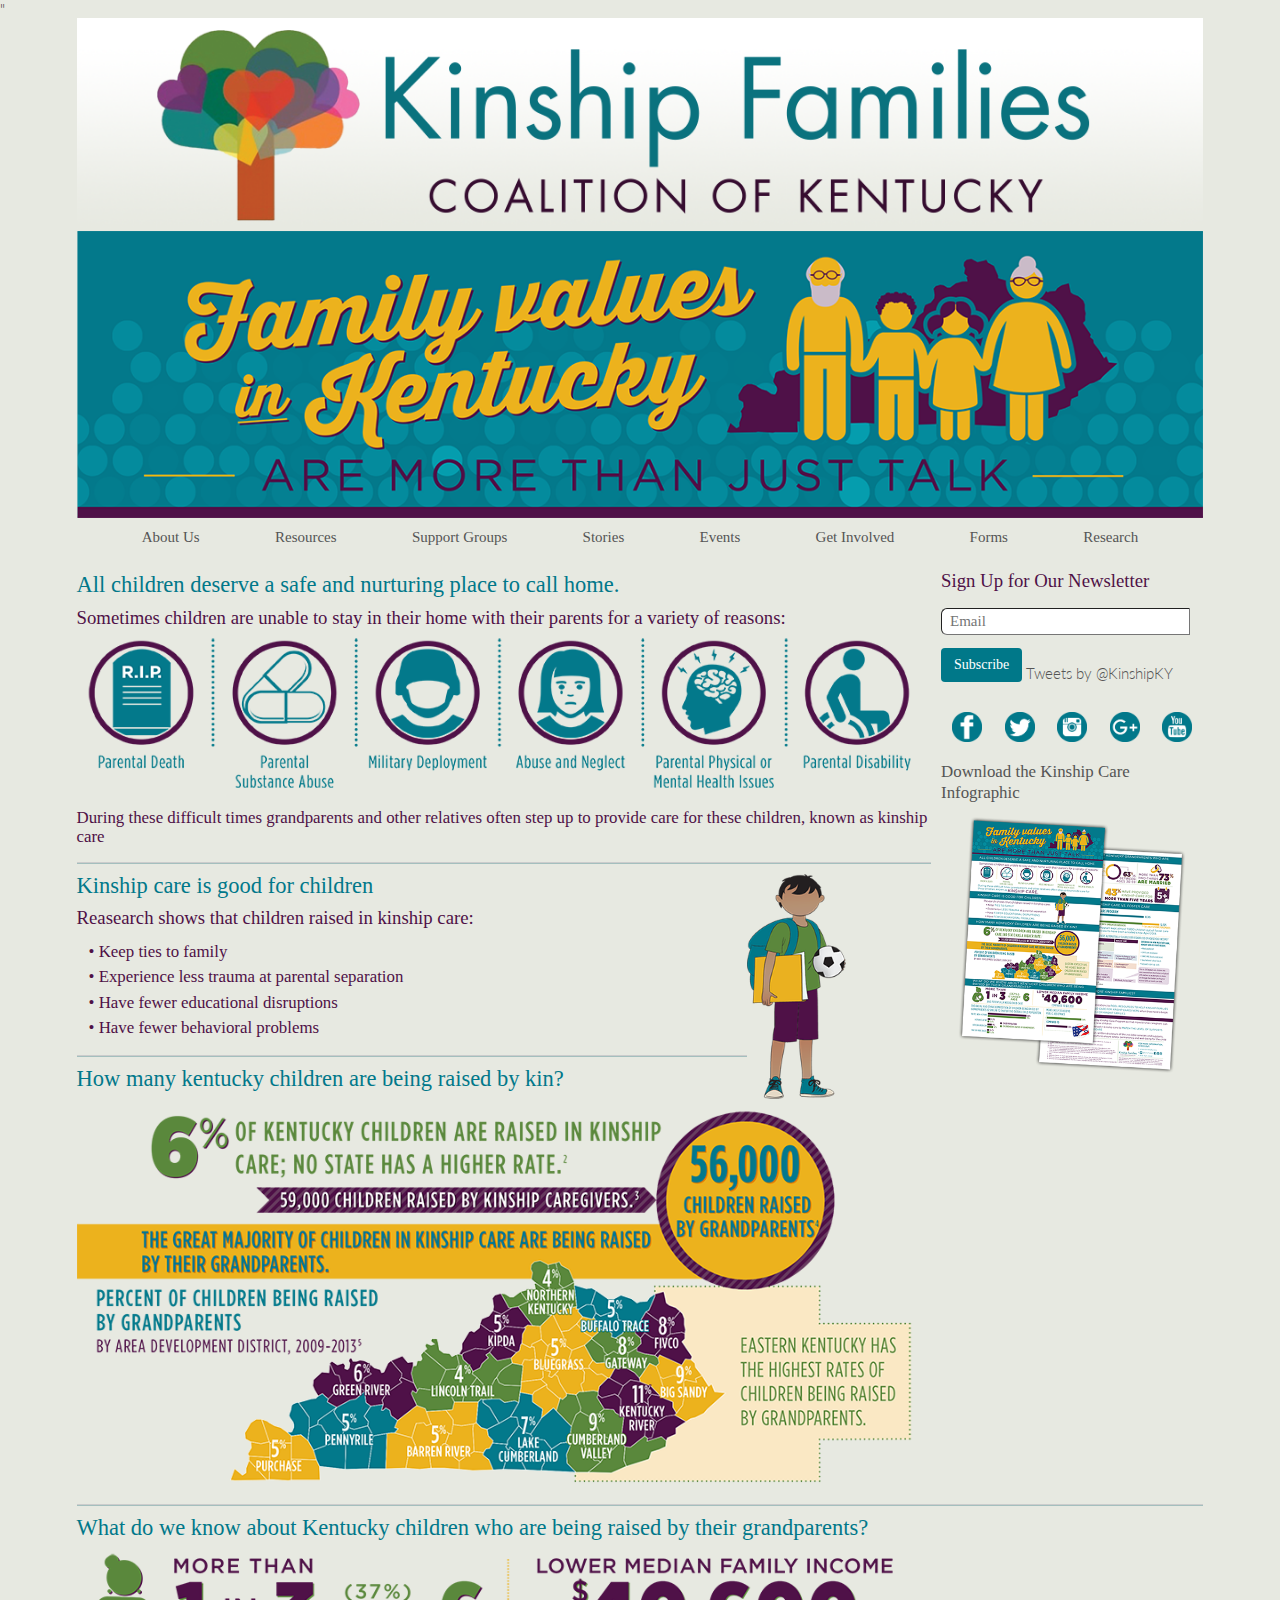
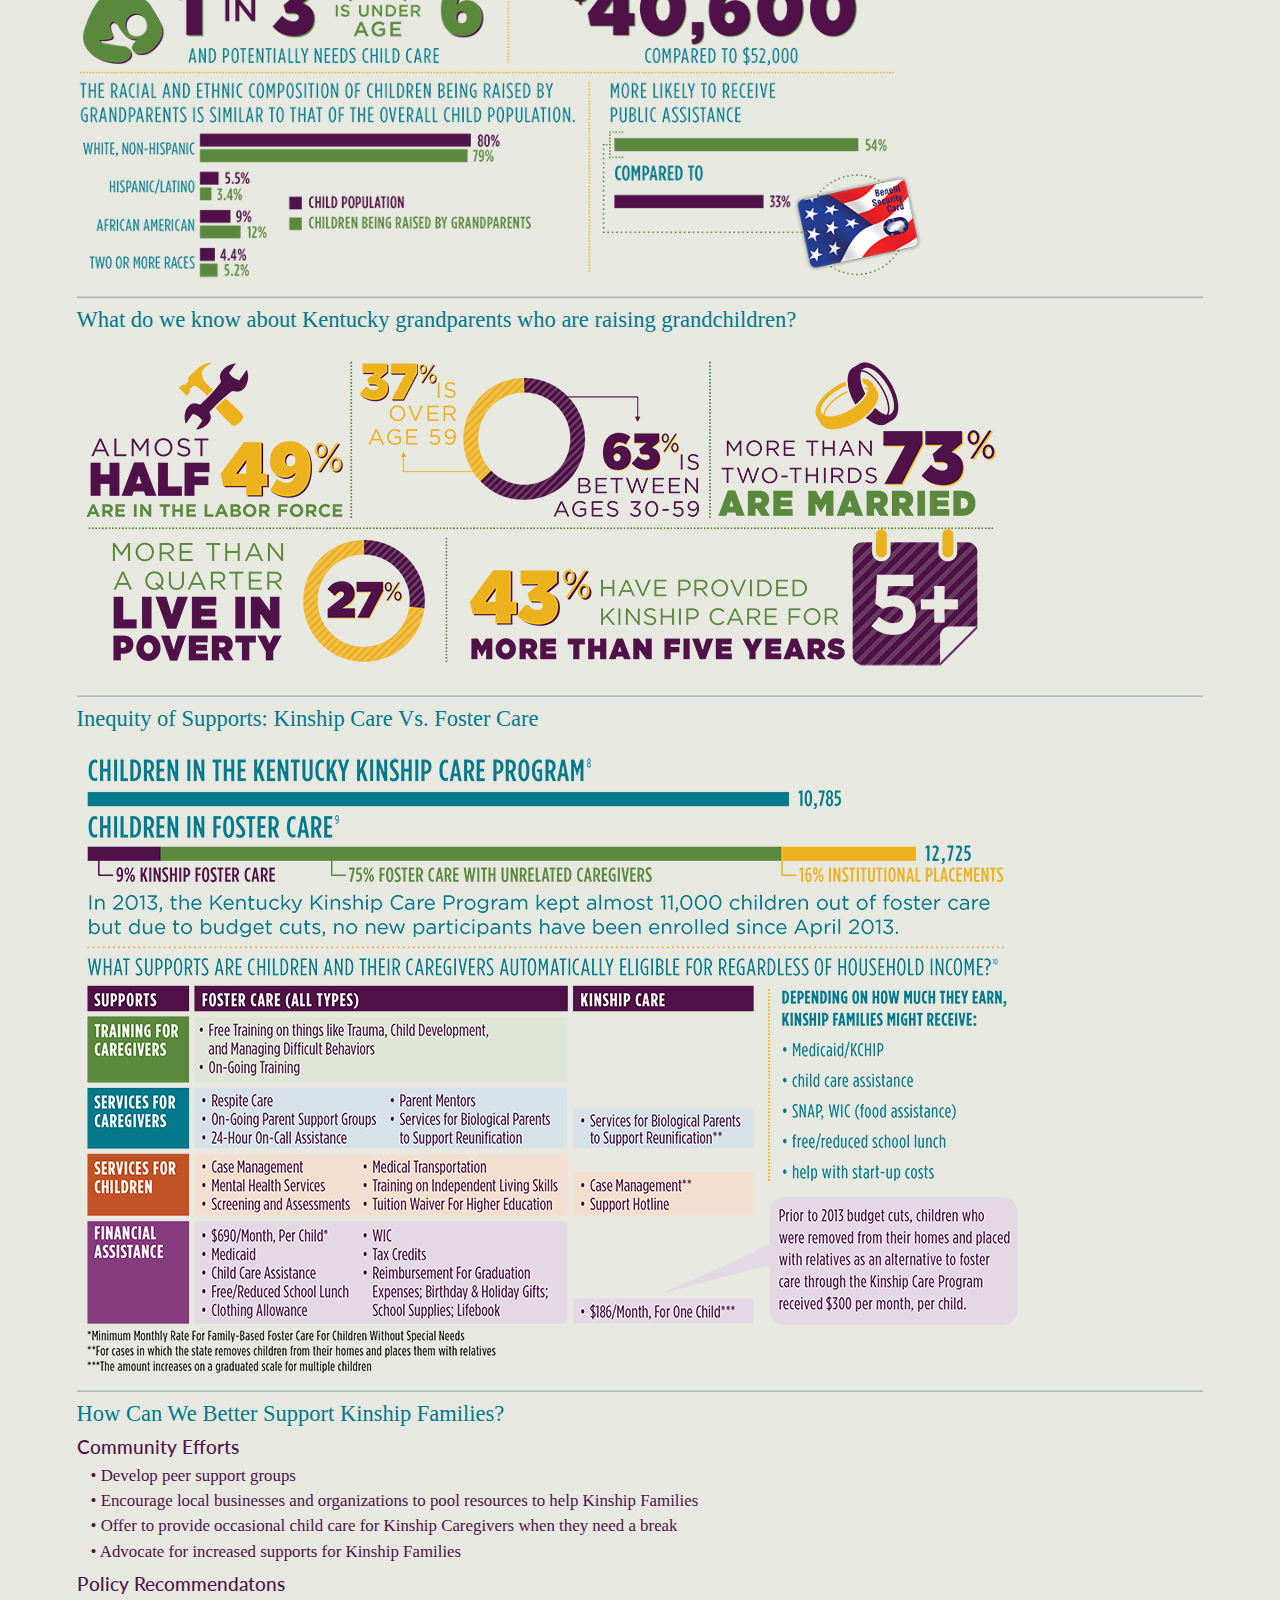
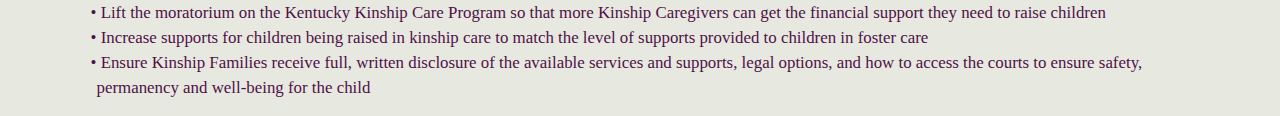
<file: Index.htm>
<!doctype html>
<!--[if lt IE 7]> <html class="ie6 oldie"> <![endif]-->
<!--[if IE 7]>    <html class="ie7 oldie"> <![endif]-->
<!--[if IE 8]>    <html class="ie8 oldie"> <![endif]-->
<!--[if gt IE 8]><!--> <html class="">
<!--<![endif]-->
<head>
<meta charset="UTF-8" />
<meta http-equiv="X-UA-Compatible" content="IE=edge,chrome=1">
<meta name="viewport" content="width=device-width, initial-scale=1.0">
<link rel="stylesheet" type="text/css" href="Styles/style.css" />
<link href='http://fonts.googleapis.com/css?family=Lato:300,400,700' rel='stylesheet' type='text/css' />
<script type="text/javascript" src="Scripts/modernizr.custom.79639.js"></script>
<noscript>
<link rel="stylesheet" type="text/css" href="Styles/noJS.css" />
</noscript>
<meta charset="UTF-8">
<meta http-equiv="X-UA-Compatible" content="IE=edge,chrome=1">
<meta name="viewport" content="width=device-width, initial-scale=1">
<title>Kinship Families Coalition of Kentucky</title>
<link href='http://fonts.googleapis.com/css?family=Open+Sans' rel='stylesheet' type='text/css'>
<link href="css/bootstrap.css" rel="stylesheet" type="text/css">
<script src="http://code.jquery.com/jquery-1.11.3.min.js"></script>
<link rel="stylesheet" type="text/css" href="Styles/jquery.easymenu.css" />
<script type="text/javascript" src="Scripts/jquery.easymenu.js"></script>

<meta charset="UTF-8">
<meta name="viewport" content="width=device-width, initial-scale=1">
<title>Kinship Families Coalition of Kentucky</title>
<link href="Styles/boilerplate.css" rel="stylesheet" type="text/css">
<link href="Styles/fluid-grid.css" rel="stylesheet" type="text/css">
<link href="Styles/main.css" rel="stylesheet" type="text/css">
<link href="Styles/demo.css" rel="stylesheet" type="text/css">
<link href="Styles/font-awesome.css" rel="stylesheet" type="text/css">
<!-- 
To learn more about the conditional comments around the html tags at the top of the file:
paulirish.com/2008/conditional-stylesheets-vs-css-hacks-answer-neither/

Do the following if you're using your customized build of modernizr (http://www.modernizr.com/):
* insert the link to your js here
* remove the link below to the html5shiv
* add the "no-js" class to the html tags at the top
* you can also remove the link to respond.min.js if you included the MQ Polyfill in your modernizr build 
-->
<!--[if lt IE 9]>
<script src="http://html5shiv.googlecode.com/svn/trunk/html5.js"></script>
<![endif]-->
<!--The following script tag downloads a font from the Adobe Edge Web Fonts server for use within the web page. We recommend that you do not modify it.-->
<!-- HTML5 shim for IE8 support of HTML5 elements and media queries -->
<!--[if lt IE 9]>
<script src="https://oss.maxcdn.com/html5shiv/3.7.2/html5shiv.min.js"></script>
<![endif]-->
<script type="text/javascript">
function MM_swapImgRestore() { //v3.0
  var i,x,a=document.MM_sr; for(i=0;a&&i<a.length&&(x=a[i])&&x.oSrc;i++) x.src=x.oSrc;
}
function MM_preloadImages() { //v3.0
  var d=document; if(d.images){ if(!d.MM_p) d.MM_p=new Array();
    var i,j=d.MM_p.length,a=MM_preloadImages.arguments; for(i=0; i<a.length; i++)
    if (a[i].indexOf("#")!=0){ d.MM_p[j]=new Image; d.MM_p[j++].src=a[i];}}
}

function MM_findObj(n, d) { //v4.01
  var p,i,x;  if(!d) d=document; if((p=n.indexOf("?"))>0&&parent.frames.length) {
    d=parent.frames[n.substring(p+1)].document; n=n.substring(0,p);}
  if(!(x=d[n])&&d.all) x=d.all[n]; for (i=0;!x&&i<d.forms.length;i++) x=d.forms[i][n];
  for(i=0;!x&&d.layers&&i<d.layers.length;i++) x=MM_findObj(n,d.layers[i].document);
  if(!x && d.getElementById) x=d.getElementById(n); return x;
}

function MM_swapImage() { //v3.0
  var i,j=0,x,a=MM_swapImage.arguments; document.MM_sr=new Array; for(i=0;i<(a.length-2);i+=3)
   if ((x=MM_findObj(a[i]))!=null){document.MM_sr[j++]=x; if(!x.oSrc) x.oSrc=x.src; x.src=a[i+2];}
}
</script>
</head>
<link rel="shortcut icon" href="Assets/KFCK_Favicon.png"/>"
<body class="backgroundColor" onLoad="MM_preloadImages('Assets/FacebookGold.png','Assets/TwitterGold.png','Assets/InstagramGold.png','Assets/GooglePlusGold.png','Assets/YouTubeGold.png')">
	<div class="gridContainer clearfix">
      <div class="fluid " id="NavBar"> <img src="Assets/KFCK_LogoWithGrad.png" alt="KFCK Logo"/> <img src="Assets/KFCK_Masthead3.png" alt="KFCK Masthead"/></div>
      <div id="MastheadMobile" class="fluid "><img src="Assets/KFCK_LogoGradMobile2.jpg" alt="KFCK Masthead for Mobile" id="mastheadMobile"/>
      </div>
<div id="EasyMenu" class="fluid  hide_mobile hide_tablet">
     <ul id="menu" class="clearfix">
       <li><a href="#">About Us</a>
         <ul>
           <li><a href="#">Coalition Members</a></li>
         </ul>
       </li>
       <li><a href="#">Resources</a>
         <ul>
           <li><a href="#">Search Resources</a></li>
         </ul>
       </li>
       <li><a href="#">Support Groups</a>
         <ul>
           <li><a href="#">Search Support Groups</a></li>
         </ul>
       </li>
       <li><a href="#">Stories</a>
         <ul>
           <li><a href="#">Share Your Stories</a></li>
         </ul>
       </li>
       <li><a href="#">Events</a></li>
       <li><a href="#">Get Involved</a>
         <ul>
           <li><a href="#">Ways to Act</a></li>
           <li><a href="#">KFCK Newsletter</a></li>
         </ul>
       </li>
       <li><a href="#">Forms</a></li>
       <li><a href="#">Research</a></li>
    </ul>
 
<script src="Scripts/respond.min.js"></script>  
<script>var __adobewebfontsappname__="dreamweaver"</script>
<script src="http://use.edgefonts.net/source-sans-pro:n2,n3,n4,i4:default.js" type="text/javascript"></script>
<script src="//code.jquery.com/jquery-1.11.3.min.js"></script>
	<script type="text/javascript">
	$(document).ready(function() {
		$("#menu").easymenu();
	});
	</script>
    <script type="text/javascript">

  var _gaq = _gaq || [];
  _gaq.push(['_setAccount', 'UA-36251023-1']);
  _gaq.push(['_setDomainName', 'jqueryscript.net']);
  _gaq.push(['_trackPageview']);

  (function() {
    var ga = document.createElement('script'); ga.type = 'text/javascript'; ga.async = true;
    ga.src = ('https:' == document.location.protocol ? 'https://ssl' : 'http://www') + '.google-analytics.com/ga.js';
    var s = document.getElementsByTagName('script')[0]; s.parentNode.insertBefore(ga, s);
  })();

</script>
</div>
<div class="container fluid" id="dd">
			
			<section class="main">
				<div class="wrapper-demo">
					<div id="dd" class="wrapper-dropdown-5" tabindex="1">Navigation
						<ul class="dropdown">
							<li><a href="#">About Us</a></li>
							<li><a href="#">Coalition Members</a></li>
							<li><a href="#">Resources</a></li>
                            <li><a href="#">Search Resources</a></li>
							<li><a href="#">Support Groups</a></li>
							<li><a href="#">Search Support Groups</a></li>
                            <li><a href="#">Stories</a></li>
							<li><a href="#">Share Your Story</a></li>
							<li><a href="#">Events</a></li>
                            <li><a href="#">Get Involved</a></li>
							<li><a href="#">Ways to Act</a></li>
							<li><a href="#">KFCK Newsletter</a></li>
                            <li><a href="#">Forms</a></li>
							<li><a href="#">Research</a></li>
						</ul>
					</div>
				​</div>
			</section>
			
		</div>
<!--<div id="PullDownMenu" class="fluid ">
  <select id="PullDownMenu">
    <option value="Navigation">Navigation</option>
    <option value="About Us">About Us</option>
    <option value="Coalition Members">Coalition Members</option>
    <option value="Resources">Resources</option>
    <option value="Search Resources">Search Resources</option>
    <option value="Support Groups">Search Support Groups</option>
    <option value="Stories">Share Your Stories</option>
    <option value="Events">Events</option>
    <option value="Get Involved">Get Involved</option>
    <option value="KFCK Newsletter">KFCK Newsletter</option>
    <option value="Coalition Members">Coalition Members</option>
    <option value="Forms">Forms</option>
    <option value="Research">Research</option>
  </select>
</div>-->
<div class="fluid asideright" id="Sidebar">
  <h3 class="NewsletterSignUp">Sign Up for Our Newsletter</h3>
<input type="email" class="Email" placeholder="Email" title="Email">
<p id="Space" class="fluid "></p>
		<button type="button" class="btn btn-success">Subscribe
		</button>
<a class="twitter-timeline" href="https://twitter.com/KinshipKY" data-widget-id="653076420848128000">Tweets by @KinshipKY</a>
<script>!function(d,s,id){var js,fjs=d.getElementsByTagName(s)[0],p=/^http:/.test(d.location)?'http':'https';if(!d.getElementById(id)){js=d.createElement(s);js.id=id;js.src=p+"://platform.twitter.com/widgets.js";fjs.parentNode.insertBefore(js,fjs);}}(document,"script","twitter-wjs");</script>
<div id="SocialMediaIcons" class="fluid ">
<table width="100%" border="0" align="center" cellpadding="2" cellspacing="2" class="SocMediaTable">
  <tbody>
    <tr>
      <td padding: 10px><a href="https://www.facebook.com/KinshipFamiliesCoalitionofKY" target="new"></a><a href="https://www.facebook.com/KinshipFamiliesCoalitionofKY" target="new" onMouseOver="MM_swapImage('Facebook','','Assets/FacebookGold.png',1)" onMouseOut="MM_swapImgRestore()"><img src="Assets/FacebookWhite.png" alt="Facebook" width="30" height="30" id="Facebook"></a> 
        </td>
      <td><a href="https://twitter.com/KinshipKY" onMouseOut="MM_swapImgRestore()" target="new" onMouseOver="MM_swapImage('Twitter','','Assets/TwitterGold.png',1)"><img id="Twitter" src="Assets/TwitterWhite.png" alt="Twitter" width="30" height="30" id="Twitter"></a>
        </td>
      <td><a href="https://instagram.com/kinshipky/" onMouseOut="MM_swapImgRestore()" target="new" onMouseOver="MM_swapImage('Instagram','','Assets/InstagramGold.png',1)"><img id="Instagram" src="Assets/Instagram2.png" alt="Instagram" width="30" height="30" id="Instagram"></a>
        </td>
      <td><a href="https://plus.google.com/+KinshipkyOrg/about" onMouseOut="MM_swapImgRestore()" target="new" onMouseOver="MM_swapImage('GooglePlus','','Assets/GooglePlusGold.png',1)"><img id="GooglePlus" src="Assets/GooglePlusWhite.png" alt="Google Plus" width="30" height="30" id="GooglePlus"></a>
        </td>
      <td><a href="https://www.youtube.com/c/KinshipkyOrg" onMouseOut="MM_swapImgRestore()"  target="new" onMouseOver="MM_swapImage('YouTube','','Assets/YouTubeGold.png',1)"><img id="YouTube" src="Assets/YouTubeWhite.png" alt="YouTube" width="30" height="30" id="YouTube"></a>
        </td>
      </tr>
    </tbody>
</table>
<div id="pdfDownload" class="fluid ">
<a href="KinshipCareInfographic_5.pdf" target="new">Download the Kinship Care Infographic</a>
</div>
<div class="fluid "><a href="KinshipCareInfographic_5.pdf" target="new"><img src="Assets/KinshipCareInfographic_Icon2.png" alt="Kinship Care Infographic" class="pdfIcon"/></a> </div>
</div>
</div>
<div id="Header" class="fluid ">
	<h1 class="TopHeader">All children deserve a safe and nurturing place to call home.</h1>
</div>
<div class="fluid ">
  <h3 id="Subhead">Sometimes children are unable to stay in their home with their parents for a variety of reasons:</h3>
</div>
<div class="fluid " id="SubheadForScreen">
<img src="Assets/ParentalIcons2.png" alt="Parental Risk Factors"/> </div>

<div class="fluid " id="BulletedListHidden">
<ul id="BulletedList">
    <li>• Parental Death </li>
    <li>• Parental Substance Abuse</li>
    <li>• Military Deployment</li>
    <li>• Abuse and Neglect</li>
    <li>• Parental Physical or Mental Health Issues</li>
    <li>• Parental Disability</li>
  </ul>
</div>
<div class="fluid ">
  <h4 class="Subhead2">During these difficult times grandparents and other relatives often step up to provide care for these children, known as kinship care</h4>
</div>
<hr color="#A4BFBE">
<div class="fluid " id="GraphicForScreen"><img src="Assets/StudentIcon_rgb2.png" alt="Student Icon" width="99" class="asiderightGraphic"/></div>
<div class="fluid ">
	<h1 id="Header1">Kinship care is good for children</h1>
</div>
<div class="fluid ">
  <h3 id="Subhead">Reasearch shows that children raised in kinship care:</h3>
</div>
<div id="BulletedList" class="fluid ">
	<ul class="fluid fluidList">
    	<li class="fluid ">• Keep ties to family</li>
        <li class="fluid ">• Experience less trauma at parental separation</li>
        <li class="fluid ">• Have fewer educational disruptions</li>
        <li class="fluid ">• Have fewer behavioral problems</li>
	</ul>
</div>
<hr color="#A4BFBE">
<div id="Header3" class="fluid ">
  <h1 id="Header1">How many kentucky children are being raised by kin?</h1>
</div>
<div class="fluid  HangingIndent RaisedByKinBullets">
	<ul class="fluid fluidList">
    	<li class="fluid ">• 6% of Kentucky children are raised in kinship care; no state has a higher rate</li>
        <li class="fluid ">• 59,000 children raised by kinship caregivers</li>
        <li class="fluid ">• 56,000 children raised by grandparents</li>
        <li class="fluid ">• Eastern Kentucky has the highest rates of children being raised by grandparents</li>
	</ul>
</div>


<div class="fluid  RaisedByKinTablet">
<img src="Assets/RaisedByKin3.png" alt=""/> </div>
<div id="RaisedByKinScreen" class="fluid ">
<img src="Assets/RaisedByKin4.png" alt=""/> </div>

<hr color="#A4BFBE">
<div id="Header3" class="fluid ">
  <h1 id="Header1">What do we know about Kentucky children who are being raised by their grandparents?</h1>
</div>
<div class="fluid  HangingIndent RaisedByKinBullets">
	<ul class="fluid fluidList">
    	<li class="fluid ">• More than 1 in 3 (37%) is under age 6</li>
        <li class="fluid ">• Lower median family income: $40,000 compared to $52,000</li>
        <li class="fluid ">• The racial and ethnic composition of children being raised by grandparents is similar to that of the overall child population</li>
        <li class="fluid ">• More likely to receive public assistance</li>
	</ul>
</div>

<div class="fluid  RaisedByGrandparentsTablet">
<img src="Assets/RaisedByGrandparents_750px.png" alt="Raised By Grandparents Graphic"/> </div>
<div class="fluid  RaisedByGrandparentsScreen">
<img src="Assets/RaisedByGrandparents_950px.png" alt="Raised By Grandparents Graphic"/> </div>

<hr color="#A4BFBE">
<div id="Header3" class="fluid ">
  <h1 id="Header1">What do we know about Kentucky grandparents who are raising grandchildren?</h1>
</div>
<div class="fluid  HangingIndent RaisedByKinBullets">
	<ul class="fluid fluidList">
    	<li class="fluid ">• Almost half (49%) are in the labor force</li>
        <li class="fluid ">• 37% are over age 59 and 63% are between ages 30-59</li>
        <li class="fluid ">• More than two-thirds (73%) are married</li>
        <li class="fluid ">• More than a quarter (27%) live in poverty</li>
        <li class="fluid ">• 43% have provided kinship care for more than five years</li>
	</ul>
</div>

<div class="fluid GrandparentsRaisingChildrenTablet">
<img src="Assets/GranparentsRaisingChildren_750px.png" alt="Granparents Raising Children Graphic"/> </div>
<div class="fluid GrandparentRaisingChildrenScreen">
<img src="Assets/GranparentsRaisingChildren_950px.png" alt="Granparents Raising Children Graphic"/> </div>

<hr color="#A4BFBE" id="hr2">
<div id="Header3" class="fluid ">
  <h1 id="Header1">Inequity of Supports: Kinship Care Vs. Foster Care</h1>
</div>
<div class="fluid ">
  <h2 id="Header2">Children in the Kentucky Kinship Care Program:</h2>
</div>
<div class="fluid  HangingIndent RaisedByKinBullets">
	<ul class="fluid fluidList">
    	<li class="fluid ">• 10,785</li>
	</ul>
</div>
<div id="Header3" class="fluid ">
  <h2 id="Header2">Children in Foster Care:</h2>
</div>
<div class="fluid  HangingIndent RaisedByKinBullets">
	<ul class="fluid fluidList">
    	<li class="fluid ">• 12,725</li>
        <li class="fluid FluidListInd">• Kinship Foster Care: 9%</li>
        <li class="fluid  FluidListInd">• Foster Care with Unrelated Caregivers: 75%%</li>
        <li class="fluid  FluidListInd">• Institutional Placements: 16%</li>
	</ul>
</div>

<div class="fluid InequityOfSupportTablet">
<img src="Assets/InequityOfSupport_750px.png" alt="Inequity Of Support Graphic"/> </div>
<div class="fluid InequityOfSupportScreen">
<img src="Assets/InequityOfSupport_950px.png" alt="Inequity Of Support Graphic"/> </div>

<hr color="#A4BFBE" id="hr2">
<div id="Header3" class="fluid ">
  <h1 id="Header1">How Can We Better Support Kinship Families?</h1>
</div>
<div>
<h2 class="fluid Subhead3">Community Efforts</h2>
</div>

<div class="fluid  HangingIndent">
	<ul class="fluid fluidList">
    	<li class="fluid ">• Develop peer support groups</li>
        <li class="fluid ">• Encourage local businesses and organizations to pool resources to help Kinship Families</li>
        <li class="fluid ">• Offer to provide occasional child care for Kinship Caregivers when they need a break</li>
        <li class="fluid ">• Advocate for increased supports for Kinship Families</li>
	</ul>
</div>

<div>
<h2 class="fluid Subhead3">Policy Recommendatons</h2>
</div>

<div class="fluid  HangingIndent">
	<ul class="fluid fluidList">
    	<li class="fluid ">• Lift the moratorium on the Kentucky Kinship Care Program so that more Kinship Caregivers can get the financial support they need to raise children</li>
        <li class="fluid ">• Increase supports for children being raised in kinship care to match the level of supports provided to children in foster care</li>
        <li class="fluid ">• Ensure Kinship Families receive full, written disclosure of the available services and supports, legal options, and how to access the courts to ensure safety, permanency and well-being for the child</li>
	</ul>
    
    <p class=""></p>
    
</div>

</html>
</file>
<file: Styles/noJS.css>
.wrapper-dropdown-5:focus {
    border-radius: 5px 5px 0 0;
    background: #007889;
    box-shadow: none;
    border-bottom: none;
    color: white;
}

.wrapper-dropdown-5:focus:after {
    border-color: #007889 transparent;
}

.wrapper-dropdown-5:focus .dropdown {
	border-bottom: 1px solid rgba(0,0,0,0.2);
	max-height: 600px;
}
</file>
<file: Styles/boilerplate.css>
@charset "utf-8";
/*
/* 
 * HTML5 ✰ Boilerplate
 *
 * What follows is the result of much research on cross-browser styling. 
 * Credit left inline and big thanks to Nicolas Gallagher, Jonathan Neal,
 * Kroc Camen, and the H5BP dev community and team.
 *
 * Detailed information about this CSS: h5bp.com/css
 * 
 * Dreamweaver modifications:
 * 1. Commented out selection highlight
 * 2. Removed media queries section (we add our own in a separate file)
 *
 * ==|== normalize ==========================================================
 */


/* =============================================================================
   HTML5 display definitions
   ========================================================================== */

article, aside, details, figcaption, figure, footer, header, hgroup, nav, section { display: block; }
audio, canvas, video { display: inline-block; *display: inline; *zoom: 1; }
audio:not([controls]) { display: none; }
[hidden] { display: none; }

/* =============================================================================
   Base
   ========================================================================== */

/*
 * 1. Correct text resizing oddly in IE6/7 when body font-size is set using em units
 * 2. Force vertical scrollbar in non-IE
 * 3. Prevent iOS text size adjust on device orientation change, without disabling user zoom: h5bp.com/g
 */

html { font-size: 100%; overflow-y: scroll; -webkit-text-size-adjust: 100%; -ms-text-size-adjust: 100%; }

body { margin: 0; font-size: 13px; line-height: 1.231; }

body, button, input, select, textarea { font-family: sans-serif; color: #222; }

/* 
 * Remove text-shadow in selection highlight: h5bp.com/i
 * These selection declarations have to be separate
 * Also: hot pink! (or customize the background color to match your design)
 */

/* Dreamweaver: uncomment these if you do want to customize the selection highlight
 *::-moz-selection { background: #fe57a1; color: #fff; text-shadow: none; }
 *::selection { background: #fe57a1; color: #fff; text-shadow: none; }
 */

/* =============================================================================
   Links
   ========================================================================== */

a { color: #00e; }
a:visited { color: #551a8b; }
a:hover {
	color: #EAB120;
}
a:focus { outline: thin dotted; }

/* Improve readability when focused and hovered in all browsers: h5bp.com/h */
a:hover, a:active {
	outline: 0;
	color: #4F1147;
}


/* =============================================================================
   Typography
   ========================================================================== */

abbr[title] { border-bottom: 1px dotted; }

b, strong { font-weight: bold; }

blockquote { margin: 1em 40px; }

dfn { font-style: italic; }

hr {
	display: block;
	height: 1px;
	border: medium none;
	border-top: 1px solid #ccc;
	margin-top: 1em;
	margin-right: 0;
	margin-left: 0;
	padding: 0;
	color: #01788A;
	-webkit-box-shadow: 0px 0px;
	box-shadow: 0px 0px;
}

ins { background: #ff9; color: #000; text-decoration: none; }

mark { background: #ff0; color: #000; font-style: italic; font-weight: bold; }

/* Redeclare monospace font family: h5bp.com/j */
pre, code, kbd, samp { font-family: monospace, monospace; _font-family: 'courier new', monospace; font-size: 1em; }

/* Improve readability of pre-formatted text in all browsers */
pre { white-space: pre; white-space: pre-wrap; word-wrap: break-word; }

q { quotes: none; }
q:before, q:after { content: ""; content: none; }

small { font-size: 85%; }

/* Position subscript and superscript content without affecting line-height: h5bp.com/k */
sub, sup { font-size: 75%; line-height: 0; position: relative; vertical-align: baseline; }
sup { top: -0.5em; }
sub { bottom: -0.25em; }


/* =============================================================================
   Lists
   ========================================================================== */

ul, ol { margin: 1em 0; padding: 0 0 0 40px; }
dd { margin: 0 0 0 40px; }
nav ul, nav ol { list-style: none; list-style-image: none; margin: 0; padding: 0; }


/* =============================================================================
   Embedded content
   ========================================================================== */

/*
 * 1. Improve image quality when scaled in IE7: h5bp.com/d
 * 2. Remove the gap between images and borders on image containers: h5bp.com/e 
 */

img { border: 0; -ms-interpolation-mode: bicubic; vertical-align: middle; }

/*
 * Correct overflow not hidden in IE9 
 */

svg:not(:root) { overflow: hidden; }


/* =============================================================================
   Figures
   ========================================================================== */

figure { margin: 0; }


/* =============================================================================
   Forms
   ========================================================================== */

form { margin: 0; }
fieldset { border: 0; margin: 0; padding: 0; }

/* Indicate that 'label' will shift focus to the associated form element */
label { cursor: pointer; }

/* 
 * 1. Correct color not inheriting in IE6/7/8/9 
 * 2. Correct alignment displayed oddly in IE6/7 
 */

legend { border: 0; *margin-left: -7px; padding: 0; }

/*
 * 1. Correct font-size not inheriting in all browsers
 * 2. Remove margins in FF3/4 S5 Chrome
 * 3. Define consistent vertical alignment display in all browsers
 */

button, input, select, textarea { font-size: 100%; margin: 0; vertical-align: baseline; *vertical-align: middle; }

/*
 * 1. Define line-height as normal to match FF3/4 (set using !important in the UA stylesheet)
 * 2. Correct inner spacing displayed oddly in IE6/7
 */

button, input { line-height: normal; *overflow: visible; }

/*
 * Reintroduce inner spacing in 'table' to avoid overlap and whitespace issues in IE6/7
 */

table button, table input { *overflow: auto; }

/*
 * 1. Display hand cursor for clickable form elements
 * 2. Allow styling of clickable form elements in iOS
 */

button, input[type="button"], input[type="reset"], input[type="submit"] { cursor: pointer; -webkit-appearance: button; }

/*
 * Consistent box sizing and appearance
 */

input[type="checkbox"], input[type="radio"] { box-sizing: border-box; }
input[type="search"] { -webkit-appearance: textfield; -moz-box-sizing: content-box; -webkit-box-sizing: content-box; box-sizing: content-box; }
input[type="search"]::-webkit-search-decoration { -webkit-appearance: none; }

/* 
 * Remove inner padding and border in FF3/4: h5bp.com/l 
 */

button::-moz-focus-inner, input::-moz-focus-inner { border: 0; padding: 0; }

/* 
 * 1. Remove default vertical scrollbar in IE6/7/8/9 
 * 2. Allow only vertical resizing
 */

textarea { overflow: auto; vertical-align: top; resize: vertical; }

/* Colors for form validity */
input:valid, textarea:valid {  }
input:invalid, textarea:invalid { background-color: #f0dddd; }


/* =============================================================================
   Tables
   ========================================================================== */

table { border-collapse: collapse; border-spacing: 0; }
td { vertical-align: top; }


/* ==|== primary styles =====================================================
   Author: 
   ========================================================================== */
















/* ==|== non-semantic helper classes ========================================
   Please define your styles before this section.
   ========================================================================== */

/* For image replacement */
.ir { display: block; border: 0; text-indent: -999em; overflow: hidden; background-color: transparent; background-repeat: no-repeat; text-align: left; direction: ltr; }
.ir br { display: none; }

/* Hide from both screenreaders and browsers: h5bp.com/u */
.hidden { display: none !important; visibility: hidden; }

/* Hide only visually, but have it available for screenreaders: h5bp.com/v */
.visuallyhidden { border: 0; clip: rect(0 0 0 0); height: 1px; margin: -1px; overflow: hidden; padding: 0; position: absolute; width: 1px; }

/* Extends the .visuallyhidden class to allow the element to be focusable when navigated to via the keyboard: h5bp.com/p */
.visuallyhidden.focusable:active, .visuallyhidden.focusable:focus { clip: auto; height: auto; margin: 0; overflow: visible; position: static; width: auto; }

/* Hide visually and from screenreaders, but maintain layout */
.invisible { visibility: hidden; }

/* Contain floats: h5bp.com/q */ 
.clearfix:before, .clearfix:after { content: ""; display: table; }
.clearfix:after { clear: both; }
.clearfix { zoom: 1; }


/* ==|== print styles =======================================================
   Print styles.
   Inlined to avoid required HTTP connection: h5bp.com/r
   ========================================================================== */
 
 @media print {
  * { background: transparent !important; color: black !important; text-shadow: none !important; filter:none !important; -ms-filter: none !important; } /* Black prints faster: h5bp.com/s */
  a, a:visited { text-decoration: underline; }
  a[href]:after { content: " (" attr(href) ")"; }
  abbr[title]:after { content: " (" attr(title) ")"; }
  .ir a:after, a[href^="javascript:"]:after, a[href^="#"]:after { content: ""; }  /* Don't show links for images, or javascript/internal links */
  pre, blockquote { border: 1px solid #999; page-break-inside: avoid; }
  thead { display: table-header-group; } /* h5bp.com/t */
  tr, img { page-break-inside: avoid; }
  img { max-width: 100% !important; }
  @page { margin: 0.5cm; }
  p, h2, h3 { orphans: 3; widows: 3; }
  h2, h3 {
	page-break-after: avoid;
	color: #01788A;
}
}
</file>
<file: Styles/fluid-grid.css>
@charset "UTF-8";
/* Simple fluid media
   Note: Fluid media requires that you remove the media's height and width attributes from the HTML
   http://www.alistapart.com/articles/fluid-images/ 
*/
img, object, embed, video {
	max-width: 100%;
}
/* IE 6 does not support max-width so default to width 100% */
.ie6 img {
	width:100%;
}

/*
	Dreamweaver Fluid Grid Properties
	----------------------------------
	dw-num-cols-mobile:		5;
	dw-num-cols-tablet:		8;
	dw-num-cols-desktop:	12;
	dw-gutter-percentage:	15;
	
	Inspiration from "Responsive Web Design" by Ethan Marcotte 
	http://www.alistapart.com/articles/responsive-web-design
	
	and Golden Grid System by Joni Korpi
	http://goldengridsystem.com/
*/

/* Mobile Layout: 480px and below. */

.gridContainer {
	margin-left: auto;
	margin-right: auto;
	width: 100%;
	padding-left: 1.1869%;
	padding-right: 1.1869%;
}
#LayoutDiv1 {
	clear: both;
	float: left;
	margin-left: 0;
	width: 100%;
	display: block;
}
#LayoutDiv2 {
	clear: both;
	float: left;
	margin-left: 0;
	width: 100%;
	display: block;
}
#header {
}
#mainContent {
	clear: both;
	float: left;
	margin-left: 0;
	width: 100%;
	display: block;
}
#footer {
	clear: both;
	float: left;
	margin-left: 0;
	/* [disabled]width: 100%; */
	display: block;
}
#sidebar {
}
#Sidebar {
	width: 100%;
	display: none;
	float: right;
}
#MastheadMobile {
width: 100%;
display: block;
}
#NavBar2 {
}
#ListMenu {
}
#EasyMenu {
display: none;
}
#NavBar {
display: none;
}
#navBar {
}
#PullDownMenu {
display: block;
}
#NavBarTablet {
}
#BulletedListMobile {
	color: #01788A;
	font-family: source-sans-pro;
	font-style: normal;
	font-weight: 200;
	font-size: 100%;
	margin-top: 0%;
	display: block;
	margin-left: 0;
	clear: both;
}
#div1 {
color: #01788A;
font-family: source-sans-pro;
font-style: normal;
font-weight: 200;
font-size: 150%;
margin-top: 0%;
}
#Subhead {
	display: none;
	color: #4F1147;
	font-family: source-sans-pro;
	font-style: normal;
	font-weight: 200;
	font-size: 125%;
	padding-top: 5px;
	padding-bottom: 10px;
}
#Header {
}
#Header2 {
	color: #4F1147;
	font-family: source-sans-pro;
	font-style: normal;
	font-weight: 400;
	font-size: 1.25em;
	margin-top: 10px;
}
#Header3 {
}
.asideright {
	float: right;
}
#BulletedList2 {
}
.BulletedList2 {
}
#BulltedList {
}
#Space {
}
#BulletedList3 {
}
#RaisedByKinScreen {
	margin-top: 10px;
}
#SocialMediaIcons {
}
#pdfDownload {
	color: #4F1147;
	font-family: source-sans-pro;
	font-style: normal;
	font-weight: 400;
	font-size: 1.125em;
	text-align: left;
	clear: right;
	margin-top: 20px;
}
#PdfIcon {
}
.RaisedByKinBullets {
	display: none;
}
.GrandparentsRaisingChildrenTablet {
}
.GrandparentRaisingChildrenScreen {
}
.InequityOfSupportTablet {
}
.InequityOfSupport {
}
.zeroMargin_mobile {
margin-left: 0;
}
.hide_mobile {
display: none;
}


/* Tablet Layout: 481px to 599px. Inherits styles from: Mobile Layout. */

@media only screen and (min-width: 481px) {
.gridContainer {
	width: 91.4836%;
	padding-left: 0.7581%;
	padding-right: 0.7581%;
}
#LayoutDiv1 {
	clear: both;
	float: left;
	margin-left: 0;
	width: 100%;
	display: block;
}
#LayoutDiv2 {
	clear: both;
	float: left;
	margin-left: 0;
	width: 100%;
	display: block;
}
#header {
}
#mainContent {
	clear: both;
	float: left;
	margin-left: 0;
	width: 100%;
	display: block;
}
#footer {
	clear: both;
	float: left;
	margin-left: 0;
	width: 97%;
	display: block;
}
#Sidebar {
	display: none;
}
#MastheadMobile {
width: 100%;
display: none;
}
#NavBar2 {
}
#NavBar {
display: block;
}
#ListMenu {
}
#navBar {
}
#PullDownMenu {
	display: none;
	padding-top: 10px;
	padding-bottom: 10px;
}
#NavBarTablet {
}
#BulletedListMobile {
	padding-top: 10%;
	display: none;
	margin-left: 0;
	clear: both;
}
#div1 {
padding-top: 10%;
}
#Subhead {
	display: block;
	width: 75%;
}
#Header {
}
#Header2 {
}
#Header3 {
}
#Header2 {
}
.asideright {
	padding-left: 20px;
}
#Header1 {
}
#BulletedList2 {
}
.BulletedList2 {
}
#BulltedList {
}
.asiderightGraphic {
	display: none;
}
#Space {
}
.backgroundColor #dd {
}
#BulletedList3 {
}
#RaisedByKinGraphic {
}
#RaisedByKinScreen {
}
#RaisedByKinScreen {
	display: none;
}
.RaisedByKinTablet {
	margin-bottom: -10px;
}
#SocialMediaIcons {
}
#pdfDownload {
}
#PdfIcon {
}
.RaisedByKinBullets {
	display: none;
}
.RaisedByGrandparentsTablet {
	margin-top: 20px;
}
.RaisedByGrandparentsScreen {
	display: none;
}
.GrandparentsRaisingChildrenTablet {
	margin-top: 10px;
}
.GrandparentRaisingChildrenScreen {
	display: none;
}
#Header2 {
	display: none;
}
#BulletedListHidden {
	display: none;
}
.InequityOfSupportTablet {
	display: none;
}
.hide_tablet {
display: none;
}
.InequityOfSupportScreen {
}
.zeroMargin_tablet {
margin-left: 0;
}
}

/* Desktop Layout: 769px to a max of 1232px.  Inherits styles from: Mobile Layout and Tablet Layout. */

@media only screen and (min-width:769px){
.gridContainer {
	width: 89.0217%;
	max-width: 1232px;
	padding-left: 0.4891%;
	padding-right: 0.4891%;
	margin: auto;
}
#LayoutDiv1 {
	clear: both;
	float: left;
	margin-left: 0;
	width: 100%;
	display: block;
}
#LayoutDiv2 {
	clear: both;
	float: left;
	margin-left: 0;
	width: 100%;
	display: block;
}
#header {
}
#mainContent {
	clear: both;
	float: left;
	margin-left: 0;
	width: 74.7252%;
	display: block;
}
#footer {
	clear: both;
	float: left;
	margin-left: 0;
	width: 97%;
	display: block;
}
#Sidebar {
	width: 24.1758%;
	float: right;
	display: block;
}
#MastheadMobile {
width: 32.6007%;
display: none;
}
#NavBar2 {
	color: #01788A;
	width: 100%;
	display: block;
	-webkit-box-sizing: content-box;
	-moz-box-sizing: content-box;
	box-sizing: content-box;
	text-align: center;
	margin-right: 10%;
}
#NavBar {
display: block;
}
#ListMenu {
	font-family: source-sans-pro;
	font-style: normal;
	font-weight: 200;
}
#EasyMenu {
	display: block;
	padding-bottom: 6px;
}
#navBar {
}
#PullDownMenu {
display: none;
}
#NavBarTablet {
}
.backgroundColor {
	background-color: #E7E9E1;
}
#BulletedListMobile {
display: none;
clear: both;
margin-left: 0;
}
#div1 {
}
#Header {
}
#Header2 {
}
#Header3 {
}
.asideright {
	padding-left: 10px;
}
#SubheadForScreen {
	width: 75%;
	margin-top: 0px;
	margin-bottom: 10px;
}
#Header1 {
}
#BulletedList2 {
}
.BulletedList2 {
}
#BulltedList {
}
.asiderightGraphic {
}
#Space {
}
.backgroundColor #dd {
}
#BulletedList3 {
}
#RaisedByKinGraphic {
}
#RaisedByKinScreen {
	width: 75%;
}
#RaisedByKinScreen {
	display:block;
}
.RaisedByKinTablet {
	display:none;
}
#SocialMediaIcons {
	padding-top: 10px;
	text-align: center;
}
#pdfDownload {
}
#PdfIcon {
}
.RaisedByKinBullets {
	display: none;
}
.RaisedByGrandparentsTablet {
	display: none;
	margin-top: 0px;
}
.RaisedByGrandparentsScreen {
	display: block;
	width: 75%;
	margin-top: 20px;
}
.GrandparentsRaisingChildrenTablet {
	display: none;
}
.GrandparentRaisingChildrenScreen {
	display: block;
	margin-top: 10px;
}
#BulletedListHidden {
	display: none;
}
.InequityOfSupportTablet {
}
.zeroMargin_desktop {
margin-left: 0;
}
.InequityOfSupportScreen {
	margin-top: 15px;
	display: block;
}
.hide_desktop {
display: none;
}
}

@media screen and (min-width:700px){
.gridContainer {
	width: 89.0217%;
	max-width: 1232px;
	padding-left: 0.4891%;
	padding-right: 0.4891%;
	margin: auto;
}
#LayoutDiv1 {
	clear: both;
	float: left;
	margin-left: 0;
	width: 100%;
	display: block;
}
#LayoutDiv2 {
	clear: both;
	float: left;
	margin-left: 0;
	width: 100%;
	display: block;
}
#header {
	clear: both;
	float: left;
	margin-left: 0;
	width: 100%;
	display: block;
}
#h2 {
}
#mainContent {
	clear: both;
	float: left;
	margin-left: 0;
	width: 74.7252%;
	display: block;
}
#footer {
	clear: both;
	float: left;
	margin-left: 0;
	width: 97%;
	display: block;
}
#MastheadMobile {
width: 32.6007%;
display: none;
}
#NavBar2 {
	color: #01788A;
	width: 100%;
	display: block;
	-webkit-box-sizing: content-box;
	-moz-box-sizing: content-box;
	box-sizing: content-box;
	text-align: center;
	margin-right: 10%;
}
#NavBar {
display: block;
}
#ListMenu {
	font-family: source-sans-pro;
	font-style: normal;
	font-weight: 200;
}
#EasyMenu {
display: block;
}
#navBar {
}
#PullDownMenu {
	display: none;
}
#NavBarTablet {
}
.zeroMargin_desktop {
margin-left: 0;
}
.hide_desktop {
display: none;
}
.backgroundColor {
	background-color: #E7E9E1;
}
#Header1 {
}
.asiderightGraphic {
	display: block;
}
.backgroundColor #dd {
	display: none;
}
#RaisedByKinScreen {
	disply: none;
	margin-top: 5px;
	margin-bottom: -10px;
}
.RaisedByKinTablet {
	margin-bottom: -10px;
}
.RaisedByKinBullets {
	display: none;
}
.RaisedByGrandparentsTablet {
}

#Sidebar {
	padding-left: 10px;
}
#SubheadForTablet {
	display: none;
	width: 75%;
}
.RaisedByKinBullets {
	display: none;
}
.RaisedByGrandparentsScreen {
	margin-top: 10px;
}
.GrandparentRaisingChildrenScreen {
}
#BulletedListHidden {
	display: none;
}
}
/* Mobile Layout: 480px and below. */

@media screen and (min-width:0px) and (max-width:480px){
#SubheadForScreen {
	display: none;
	margin-top: 20px;
}
#Subhead {
	display: block;
}
#Header1 {
}
#GraphicForScreen {
	display: none;
}
.backgroundColor #dd {
}
#PullDownMenu {
	display: none;
}
#RaisedByKinScreen {
	display: none;
}
.RaisedByKinTablet {
	display: none;
}
.RaisedByKinBullets {
	display: block;
}
.RaisedByGrandparentsTablet {
	width: 100%;
	display: none;
}
.RaisedByGrandparentsScreen {
	display: none;
}
.GrandparentsRaisingChildrenTablet {
	display: none;
}
.GrandparentRaisingChildrenScreen {
	display: none;
}
#BulletedListHidden {
}
.InequityOfSupportScreen {
	display: none;
}
.InequityOfSupportTablet {
	display: none;
}
	
}
#BulletedListHidden {
}
</file>
<file: Styles/main.css>
@charset "UTF-8";

html, body {
	margin: 0;
	padding: 0;
}
div, h1, h2, h3, h4, h5, h6, p, ul, ol, dl, li, dt, dd, address, blockquote {
	margin: 0;
	padding: 0;
	color: #4F1147;
	font-size: 100%;
}
body {
	font-family: source-sans-pro;
	font-size: 90%;
	background-color: #e7e9e1;
	font-style: normal;
	font-weight: 200;
	text-align: left;
}
#header {
	font-family: source-sans-pro;
	font-style: normal;
	font-weight: 200;
	color: #01788A;
	font-size: 1.5em;
	width: 75%;
}
#header .anniversary {
	background:  url(../_images/50_anniv.png) no-repeat center center;
	width: 177px;
	height: 113px;
	position: absolute;
	left: 170px;
	top: 10px;
}
#header h1 {
	font-family: source-sans-pro;
	font-size: 1em;
	color: #01788A;
	font-style: normal;
}
#header h2 {
	font-size: 1.4em;
	margin-bottom: .5em;
	color: #01788A;
}
img.floatIMG {
	float: left;
	padding-right: 1em;
}
p {
	font-size: .9em;
	margin-bottom: 1em;
}
dt {
	margin: 0 0 .5em;
	font-size: .9em;
	color: #630;
	font-weight: bold;
}
dd {
	margin: 0 0 1em;
	font-size: .9em;
	padding: 0;
}
#artwork h2 {
	font-size: 1em;
	color: #630;
	margin-bottom: .5em;
}
.gallery img {
	display: block;
	margin-bottom: 0;
}
p.caption {
	font-style: italic;
	text-align: right;
}
#footer {
	line-height: 50px;
	text-align: center;
	background: #630;
	color: white;
	font-size: 0.8em;
	padding: 1em;
	margin: 20px auto;
}
#footer a {
	text-decoration: none;
	font-weight: bold;
	color: #CC9;
}

.gallery {
	width: 45%;
	float: left;
	margin-right: 5%;
}

img, object, embed, video {
	max-width: 100%;
}
/* IE 6 does not support max-width so default to width 100% */
.ie6 img {
	width:100%;
}
#mastheadMobile {
	text-align: center;
	color: #01788A;
	font-family: source-sans-pro;
	font-style: normal;
	font-weight: 200;
	font-size: 150%;
}
#masthead {
}
.masthead {
	text-align: center;
}
#NavBar {
	text-align: center;
	color: #4F1147;
	height: 0%;
}
.fluid {
}
#PullDownMenu {
	font-size: large;
	align-content: center;
	width: 100%;
	padding-top: 1%;
	height: 10%;
}
/* Mobile Layout: 480px and below. */
  
.gridContainer {
	margin-left: auto;
	margin-right: auto;
	width: 88.0326%;
	padding-left: 1.4836%;
	padding-right: 1.4836%;
	clear: none;
	float: none;
}
#mainContent {
	width: 100%;
}
#interview {
	width: 100%;
	margin-left: 0;
	clear: both;
}
#artwork {
	width: 100%;
	margin-left: 0;
	clear: both;
}
#footer p a {
	display:block;
	line-height: .8em;
}
.zeroMargin_mobile {
	margin-left: 0;
}
.hide_mobile {
	display: none;
}
/* Tablet Layout: 481px to 768px. Inherits styles from: Mobile Layout. */

.gridContainer {
	width: 91.4836%;
	padding-left: 0.7581%;
	padding-right: 0.7581%;
	clear: none;
	float: none;
	margin-left: auto;
}
#mainContent {
	width: 49.1712%;
}
#interview {
	width: 49.1712%;
	margin-left: 1.6574%;
	clear: none;
}
#artwork {
	width: 100%;
	clear: both;
	margin-left: 0;
}
.hide_tablet {
	display: none;
}
.zeroMargin_tablet {
	margin-left: 0;
}
.gallery {
	width: 47.5%;
	float: left;
}
#artwork div:nth-child(odd) {
	margin-right: 5%;
}
#footer p a {
	display: inline !important;
	line-height: inherit !important;
}
#footer p a:first-child:before {
	content: '\A';
	white-space: pre;
}
/* Desktop Layout: 769px to a max of 1232px.  Inherits styles from: Mobile Layout and Tablet Layout. */

.gridContainer {
	width: 89.0217%;
	max-width: 1232px;
	padding-left: 0.4891%;
	padding-right: 0.4891%;
	margin: auto;
	clear: none;
	float: none;
	margin-left: auto;
}
#mainContent {
	font-family: source-sans-pro;
	font-style: normal;
}
#interview {
	width: 32.6007%;
	margin-left: 1.0989%;
	clear: none;
}
#artwork {
	width: 32.6007%;
	clear: none;
	margin-left: 1.0989%;
}
.zeroMargin_desktop {
	margin-left: 0;
}
.hide_desktop {
	display: none;
}
#footer p a:first-child:before {
	content: '';
	white-space: normal;
}
#h2 {
	color: #4F1147;
	font-family: source-sans-pro;
	font-style: normal;
	font-weight: 200;
	font-size: medium;
	padding-top: 2%;
}
#h3 {
	color: #4F1147;
	font-family: source-sans-pro;
	padding-top: 1%;
	margin-top: 1%;	
	font-size: 1em;
}
#BulletedList {
	font-style: normal;
	font-weight: 400;
	font-size: 1.125em;
	line-height: 150%;
	text-indent: -8px;
	list-style-image: none;
	font-family: source-sans-pro;
	color: #4F1147;
	padding-left: 20px;
}
#h1 {
	color: #01788A;
	font-family: source-sans-pro;
	font-style: normal;
	font-weight: 200;
	font-size: large;
	padding-top: 3%;
}
.ParentIcons {
	color: #4F1147;
	font-family: source-sans-pro;
	font-size: 90%;
}
#Header1 {
	color: #01788A;
	font-family: source-sans-pro;
	font-style: normal;
	font-weight: 400;
	font-size: 1.5em;
	padding-top: 0px;
	margin-top: -15px;
}
#Subhead {
	color: #4F1147;
	font-family: source-sans-pro;
	font-style: normal;
	font-weight: 400;
	font-size: 1.25em;
	text-align: left;
	padding-bottom: px;
	padding-top: 10px;
	width: 100%;
}
.NewsletterSignUp {
	color: #4F1147;
	font-family: source-sans-pro;
	font-style: normal;
	font-weight: 400;
	font-size: 1.25em;
	padding-bottom: 6px;
	padding-top: 3px;
	margin-top: 5px;
}
.SubscribeButton {
	background-color: #01788A;
	color: #FFFFFF;
	border-radius: 4px;
	border: none;
	padding-top: 4px;
	margin-bottom: 25px;
	font-family: source-sans-pro;
	font-style: normal;
	font-weight: 200;
	font-size: 1.0625em;
	padding-left: 10px;
	padding-right: 10px;
	padding-bottom: 4px;
	letter-spacing: 0.5pt;
}
.Email {
	color: #737373;
	font-family: source-sans-pro;
	font-style: normal;
	font-weight: 200;
	font-size: 1em;
	border-top-left-radius: 6px;
	border-bottom-left-radius: 6px;
	border-width: thin;
	border-style: inset;
	padding-top: 4px;
	padding-bottom: 4px;
	padding-left: 8px;
	width: 95%;
	margin-top: 10px;
}
#Header1 {
	padding-top: 5px;
}
.Subhead2 {
	color: #4F1147;
	font-family: source-sans-pro;
	font-style: normal;
	font-weight: 400;
	font-size: 1.125em;
	padding-top: 6px;
}
.asiderightGraphic {
	float: right;
	/* [disabled]text-align: left; */
	margin-right: 85px;
	margin-top: -10px;
}
.HangingIndent {
	padding-left: 20px;
	text-indent: -6px;
	color: #4F1147;
	font-family: source-sans-pro;
	font-style: normal;
	font-weight: 400;
	font-size: 1.125em;
	line-height: 150%;
	padding-top: 0px;
	margin-top: 5px;
}
#Header1 {
}
.pdfIcon {
	font-family: source-sans-pro;
	font-style: normal;
	font-weight: 200;
	float: right;
	color: #4F1147;
	margin-top: 10px;
}
.pdf {
}
.pdfDownload {
	color: #4F1147;
	margin-top: 6px;
}
.TopHeader {
	margin-top: 10px;
	color: #01788A;
	font-family: source-sans-pro;
	font-style: normal;
	font-weight: 400;
	font-size: 1.5em;
}
.FluidListInd {
	color: #4F1147;
	font-family: source-sans-pro;
	font-style: normal;
	font-weight: 400;
	padding-left: 20px;
	text-indent: -6px;
	font-size: 100%;
	margin-top: 0px;
	padding-top: 0px;
	line-height: 150%;
}
#hr2 {
	margin-bottom: 20px;
}
.Subhead3 {
	color: #4F1147;
	font-style: normal;
	font-size: 1.25em;
	padding-top:10px;
}
</file>
<file: Styles/demo.css>
/* General Demo Style */
body {
	font-family: 'Lato', 'Arial', sans-serif;
	font-weight: 300;
	font-size: 15px;
	color: #333;
	-webkit-font-smoothing: antialiased;
	overflow-y: scroll;
	overflow-x: hidden;
}

a {
	color: #555;
	text-decoration: none;
}

.container {
	width: 100%;
	position: relative;
}

.clr {
	clear: both;
	padding: 0;
	height: 0;
	margin: 0;
}

.main {
	width: 90%;
	margin: 0 auto;
	position: relative;
	height: 100%;
}

.container > header {
	margin: 10px;
	padding: 20px 10px 10px 10px;
	position: relative;
	display: block;
	text-shadow: 1px 1px 1px rgba(0,0,0,0.2);
    text-align: center;
}

.container > header h1 {
	font-size: 30px;
	line-height: 38px;
	margin: 0;
	position: relative;
	font-weight: 300;
	color: #666;
	text-shadow: 1px 1px 1px rgba(255,255,255,0.7);
}

.container > header h2 {
	font-size: 14px;
	font-weight: 300;
	margin: 0;
	padding: 15px 0 5px 0;
	color: #888;
	font-family: Cambria, Georgia, serif;
	font-style: italic;
	text-shadow: 1px 1px 1px rgba(255,255,255,0.9);
}

/* Header Style */
.codrops-top {
	line-height: 24px;
	font-size: 11px;
	background: #fff;
	background: rgba(255, 255, 255, 0.5);
	text-transform: uppercase;
	z-index: 9999;
	position: relative;
	font-family: Cambria, Georgia, serif;
	box-shadow: 1px 0px 2px rgba(0,0,0,0.2);
}

/* Clearfix hack by Nicolas Gallagher: http://nicolasgallagher.com/micro-clearfix-hack/ */

.codrops-top:before,
.codrops-top:after {
    content: " "; /* 1 */
    display: table; /* 2 */
}

.codrops-top:after {
    clear: both
}

.codrops-top a {
	padding: 0px 10px;
	letter-spacing: 1px;
	color: #333;
	display: inline-block;
}

.codrops-top a:hover {
	background: rgba(255,255,255,0.6);
}

.codrops-top span.right {
	float: right;
}

.codrops-top span.right a {
	float: left;
	display: block;
}

/* Demo Buttons Style */
.codrops-demos {
    text-align:center;
	display: block;
	line-height: 30px;
	padding: 5px 0px;
}

.codrops-demos a {
    display: inline-block;
	margin: 0px 4px;
	padding: 0px 6px;
	color: #aaa;
	line-height: 20px;	
	font-size: 12px;
	font-weight: 700;
	text-shadow: 1px 1px 1px #fff;
	border: 1px solid #fff;
	background: #ffffff; /* Old browsers */
	background: -moz-linear-gradient(top, #ffffff 0%, #f6f6f6 47%, #ededed 100%); /* FF3.6+ */
	background: -webkit-gradient(linear, left top, left bottom, color-stop(0%,#ffffff), color-stop(47%,#f6f6f6), color-stop(100%,#ededed)); /* Chrome,Safari4+ */
	background: -webkit-linear-gradient(top, #ffffff 0%,#f6f6f6 47%,#ededed 100%); /* Chrome10+,Safari5.1+ */
	background: -o-linear-gradient(top, #ffffff 0%,#f6f6f6 47%,#ededed 100%); /* Opera 11.10+ */
	background: -ms-linear-gradient(top, #ffffff 0%,#f6f6f6 47%,#ededed 100%); /* IE10+ */
	background: linear-gradient(top, #ffffff 0%,#f6f6f6 47%,#ededed 100%); /* W3C */
	filter: progid:DXImageTransform.Microsoft.gradient( startColorstr='#ffffff', endColorstr='#ededed',GradientType=0 ); /* IE6-9 */
	box-shadow: 0 1px 1px rgba(0, 0, 0, 0.1);
}

.codrops-demos a:hover {
	color: #333;
	background: #fff;
}

.codrops-demos a:active {
	background: #fff;
}

.codrops-demos a.current-demo,
.codrops-demos a.current-demo:hover {
	background: #f0f0f0;
	border-color: #d9d9d9;
	color: #aaa;
	box-shadow: 0 1px 0 rgba(255,255,255,0.3);
	filter: progid:DXImageTransform.Microsoft.gradient( startColorstr='#f6f6f6', endColorstr='#f6f6f6',GradientType=0 ); /* IE6-9 */
}

.support-note span {
	color: #ac375d;
	font-size: 16px;
	display: none;
	font-weight: bold;
	text-align: center;
	padding: 5px 0;
}

.no-cssanimations .support-note span.no-cssanimations,
.no-csstransforms .support-note span.no-csstransforms,
.no-csstransforms3d .support-note span.no-csstransforms3d,
.no-csstransitions .support-note span.no-csstransitions {
	display: block;
}
</file>
<file: Styles/style.css>
@import url('demo.css');
@import url('font-awesome.css');
@import url("noJS.css");

/* GLOBALS */

*,
*:after,
*:before {
    -webkit-box-sizing: border-box;
    -moz-box-sizing: border-box;
    box-sizing: border-box;
    padding: 0;
    margin: 0;
}

::selection {
    background: transparent; 
}

::-moz-selection {
    background: transparent; 
}

.wrapper-demo {
	margin-top: 25px;
	margin-right: 0;
	margin-left: 0;
	margin-bottom: 0;
    *zoom: 1;
	font-weight: 400;
	width: 100%;
}

.wrapper-demo:after {
	clear: both;
	content: "";
}

.wrapper-dropdown-5 {
	/* Size & position */
	position: relative;
	width: 100%;
	margin: 0 auto;
	padding-top: 8px;
	padding-right: 15px;
	padding-left: 15px;
	padding-bottom: 8px;
	/* Styles */
	background: #fff;
	border-radius: 5px;
	box-shadow: 0 1px 0 rgba(0,0,0,0.2);
	cursor: pointer;
	outline: none;
	-webkit-transition: all 0.3s ease-out;
	-moz-transition: all 0.3s ease-out;
	-ms-transition: all 0.3s ease-out;
	-o-transition: all 0.3s ease-out;
	transition: all 0.3s ease-out;
}

.wrapper-dropdown-5:after { /* Little arrow */
	content: "";
	position: absolute;
	top: 50%;
	right: 15px;
	margin-top: -3px;
	border-left-width: 6px;
	border-right-width: 6px;
	border-top-width: 6px;
	border-left-style: solid;
	border-right-style: solid;
	border-top-style: solid;
	border-left-color: transparent;
	border-right-color: transparent;
	border-top-color: #007889;
}

.wrapper-dropdown-5 .dropdown {
	/* Size & position */
	position: absolute;
	top: 100%;
	left: 0;
	right: 0;
	/* Styles */
	background: #fff;
	border-radius: 0 0 5px 5px;
	list-style: none;
	-webkit-transition: all 0.3s ease-out;
	-moz-transition: all 0.3s ease-out;
	-ms-transition: all 0.3s ease-out;
	-o-transition: all 0.3s ease-out;
	transition: all 0.3s ease-out;
	/* Hiding */
	max-height: 0;
	overflow: hidden;
}

.wrapper-dropdown-5 .dropdown li {
	padding-right: 10px;
	padding-left: 10px;
}

.wrapper-dropdown-5 .dropdown li a {
	text-decoration: none;
	color: #4f1147;
	padding-top: 5px;
	padding-right: 0;
	padding-left: 0;
	padding-bottom: 5px;
	transition: all 0.3s ease-out;
	display: block;
}

.wrapper-dropdown-5 .dropdown li:last-of-type a {
    border: none;
}

.wrapper-dropdown-5 .dropdown li i {
	margin-right: 5px;
	color: inherit;
	vertical-align: middle;
	background-color: #01788A;
}
/* Hover state */

.wrapper-dropdown-5 .dropdown li:hover a  {
	color: #eab120;
}

/* Active state */

.wrapper-dropdown-5.active {
	border-radius: 5px 5px 0 0;
	background: #007889;
	box-shadow: none;
	color: white;
}

.wrapper-dropdown-5.active:after {
	border-left-color: transparent;
	border-right-color: transparent;
	border-top-color: #007889;
}

.wrapper-dropdown-5.active .dropdown {
	background-color: #01788A;
}

/* No CSS3 support: none */
.wrapper-dropdown-5 .dropdown li:hover {
	background-color: #01788A;
}
</file>
